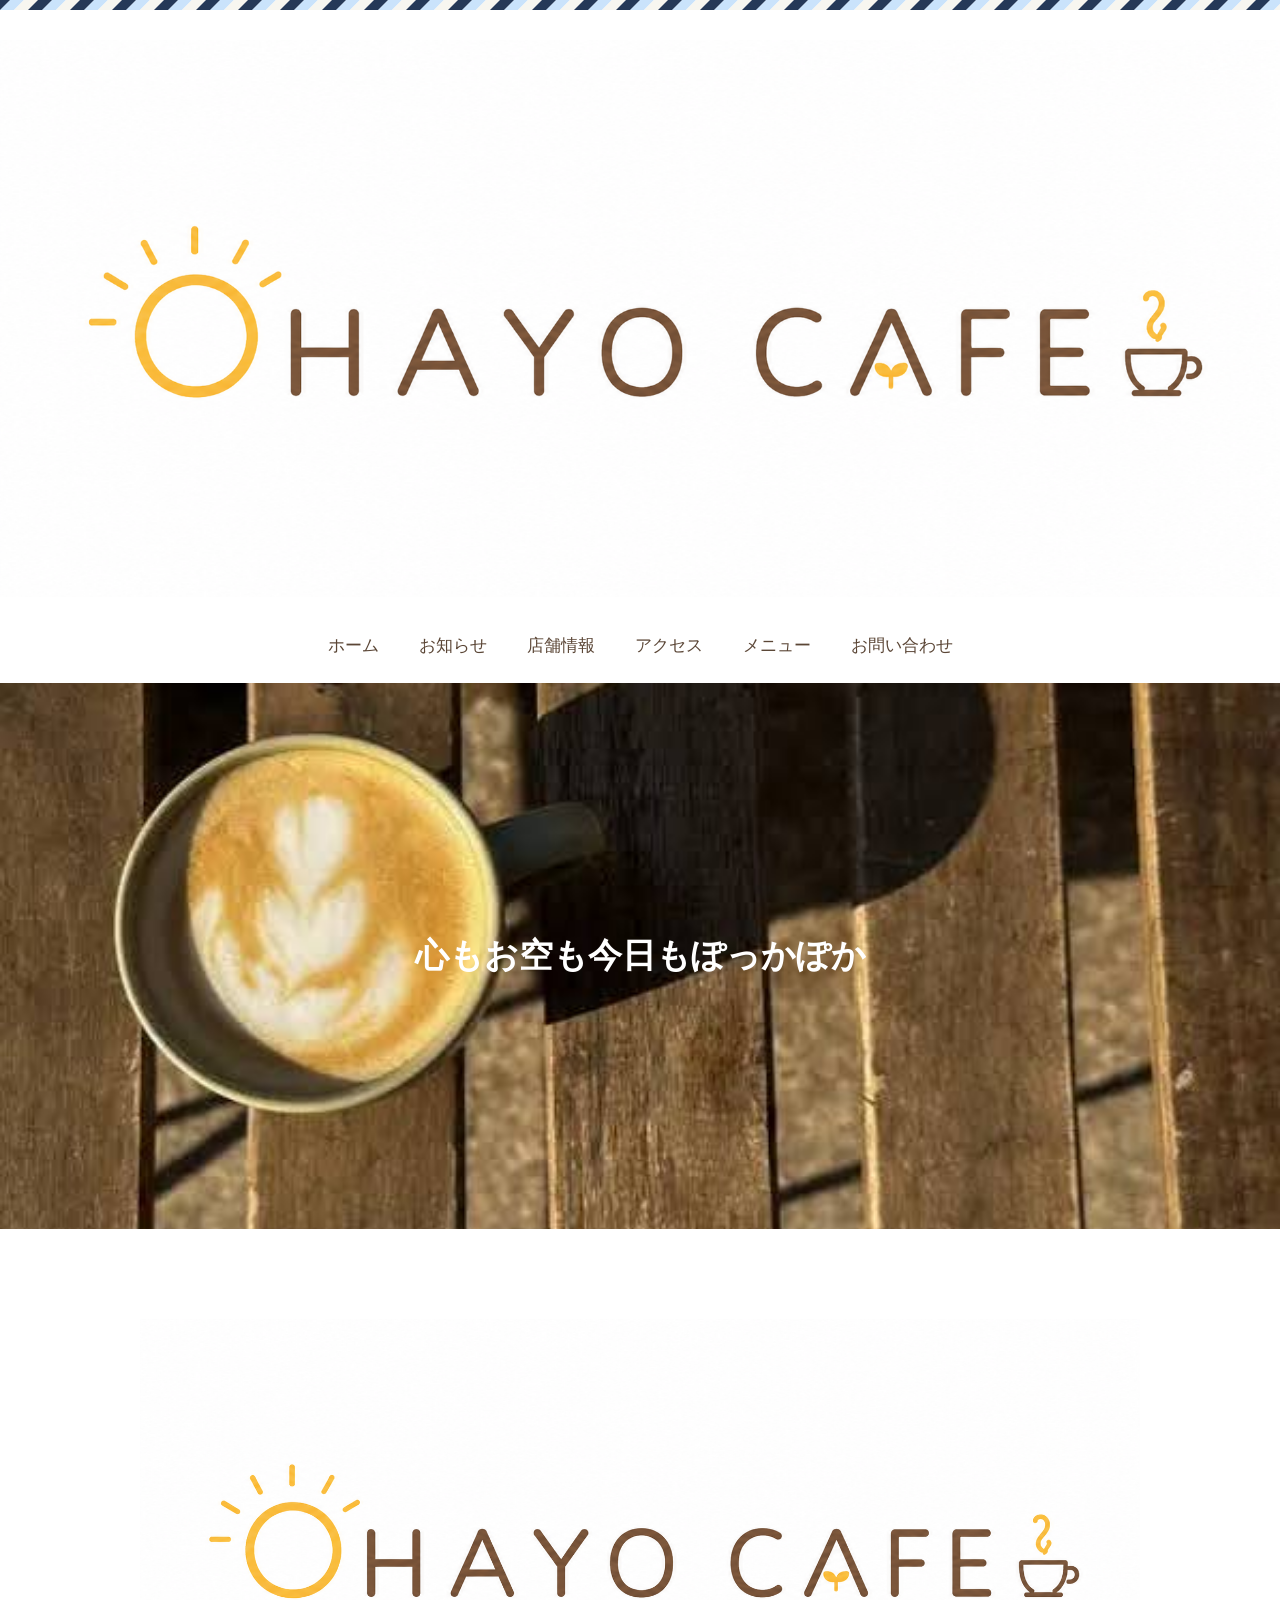
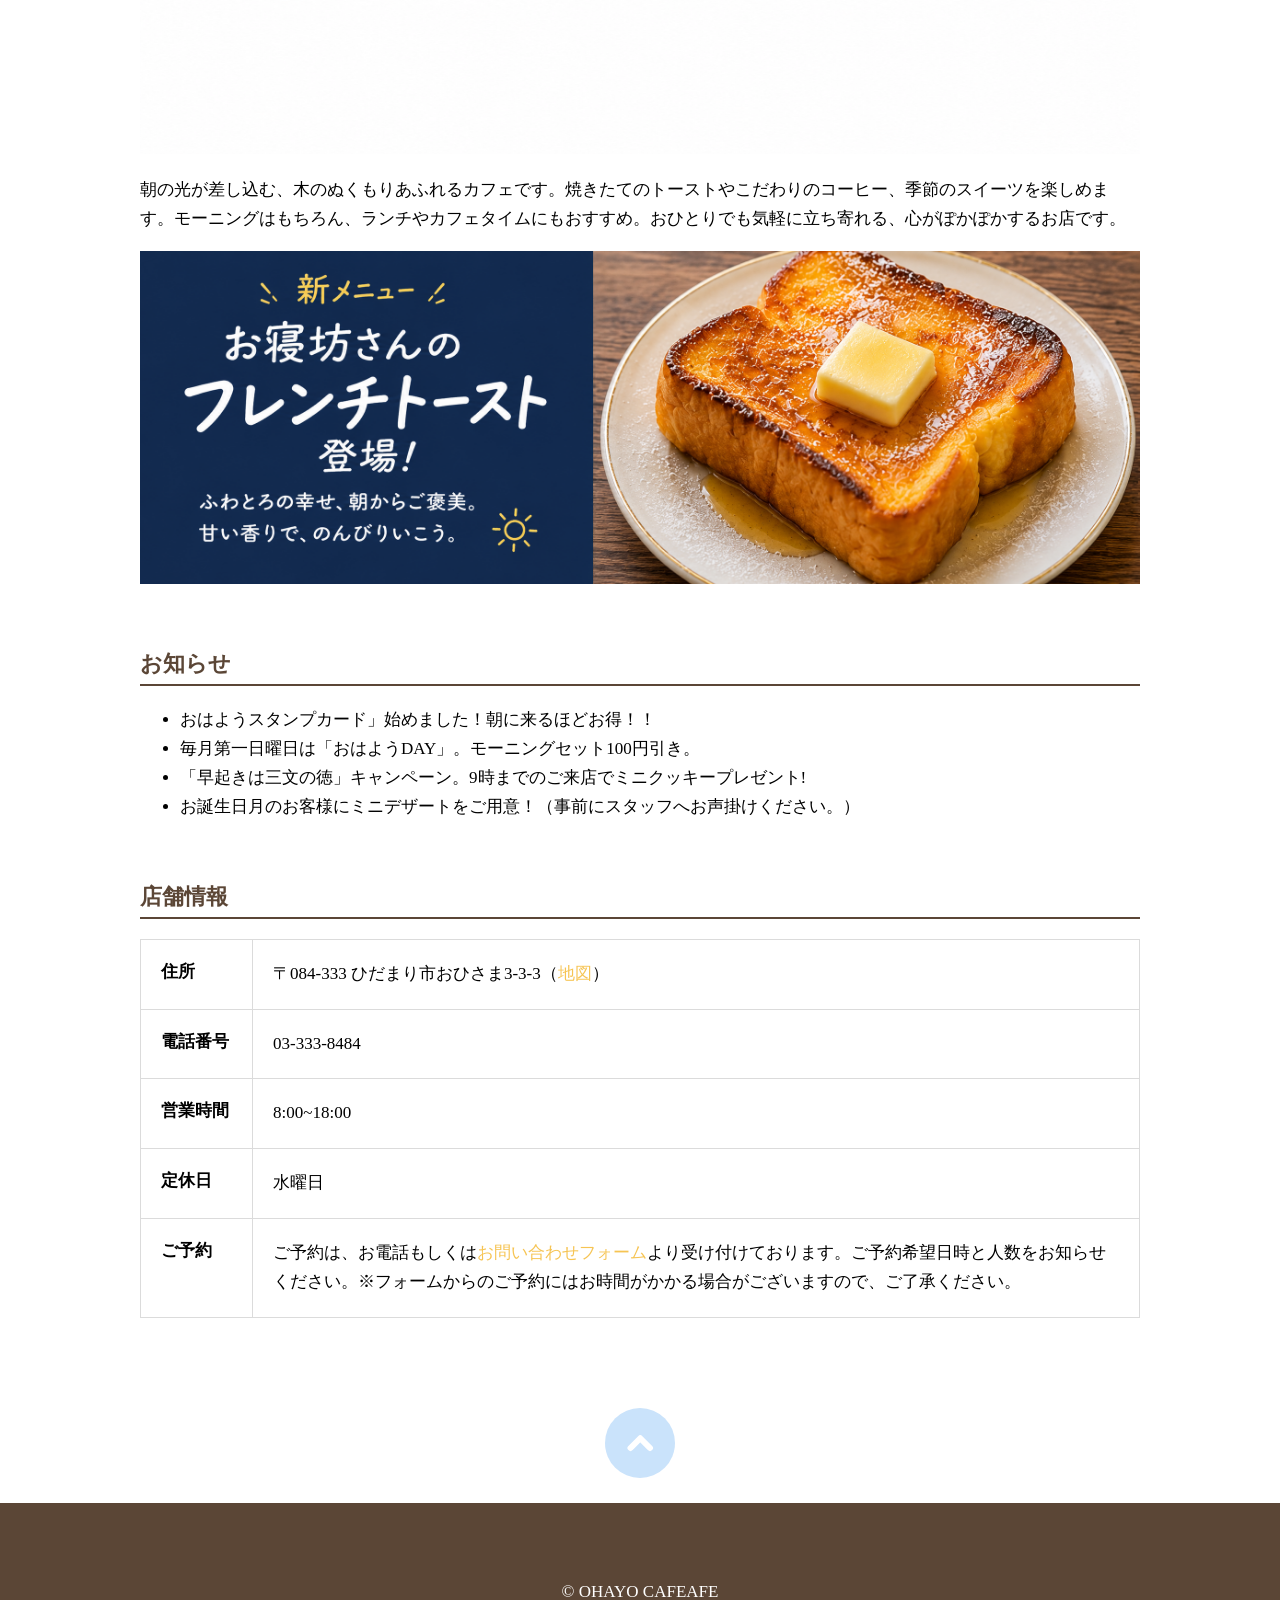
<file: index.html>
<!DOCTYPE html>
<html>
<head>
<meta charset="UTF-8">
<meta name="viewport" content="width=device-width, initial-scale=1">
<title>OHAYO CAFE</title>
<link rel="stylesheet" href="css/style.css">
</head>
<body id="top">
<!--　ヘッダー　-->
    <header class="header">
     <div class="logo">
        <a href="index.html"><img src="images/logo.ohayo.png" alt="OHAYO CAFE"></a>
     </div>
<nav class="nav">
    <ul> 
    <li><a href="index.html">ホーム</a></li>
    <li><a href="index.html#news">お知らせ</a></li>
    <li><a href="index.html#shop">店舗情報</a></li>
    <li><a href="access.html">アクセス</a></li>
    <li><a href="menu.html">メニュー</a></li>
    <li><a href="contact.html">お問い合わせ</a></li>
    
    </ul>
</nav>
    </header>
<!-- ヘッダーここまで -->
    <h1 class="hero index">心もお空も今日もぽっかぽか</h1>
<!-- メイン -->
    <main>
        <div class="logo-ohayo">
        <img src="images/logo.ohayo.png" alt="OHAYO CAFE"></div>
        <p>朝の光が差し込む、木のぬくもりあふれるカフェです。焼きたてのトーストやこだわりのコーヒー、季節のスイーツを楽しめます。モーニングはもちろん、ランチやカフェタイムにもおすすめ。おひとりでも気軽に立ち寄れる、心がぽかぽかするお店です。

</p>
        <img src="images/banner.png" alt="新メニュー「お寝坊さんのフレンチトースト」登場！">



         <div id="news">
                <h2>お知らせ</h2>
                <ul>
                    <li>おはようスタンプカード」始めました！朝に来るほどお得！！</li>
                    <li>毎月第一日曜日は「おはようDAY」。モーニングセット100円引き。</li>
                    <li>「早起きは三文の徳」キャンペーン。9時までのご来店でミニクッキープレゼント!</li>
                    <li>お誕生日月のお客様にミニデザートをご用意！（事前にスタッフへお声掛けください。）</li>
                </ul>
        </div>

        <div id="shop">
           <h2>店舗情報</h2>
           <table class="shop-info">
    <tr>
        <th>住所</th>
        <td>〒084-333 ひだまり市おひさま3-3-3（<a href="access.html">地図</a>）</td>
    </tr>

    <tr>
        <th>電話番号</th>
        <td>03-333-8484
　　</td>
    </tr>

    <tr>
        <th>営業時間</th>
        <td>8:00~18:00
</td>
    </tr>

    <tr>
        <th>定休日</th>
        <td>水曜日</td>
    </tr>

    <tr>
        <th>ご予約</th>
        <td>ご予約は、お電話もしくは<a href="contact.html">お問い合わせフォーム</a>より受け付けております。ご予約希望日時と人数をお知らせください。※フォームからのご予約にはお時間がかかる場合がございますので、ご了承ください。
</td>
    </tr>

</table>
        </div>
    </main>
<!-- メインここまで -->
 <!-- フッター -->
    <footer>
        <div class="gotop">
                <a href="#top">
                <img src="images/gotop.svg" alt="ページトップへ戻る"></a>
        </div>
<p class="copyright">&copy; OHAYO CAFE</Canvas>AFE</p>
    </footer>
<!-- フッターここまで -->
</body>
</html>
</file>
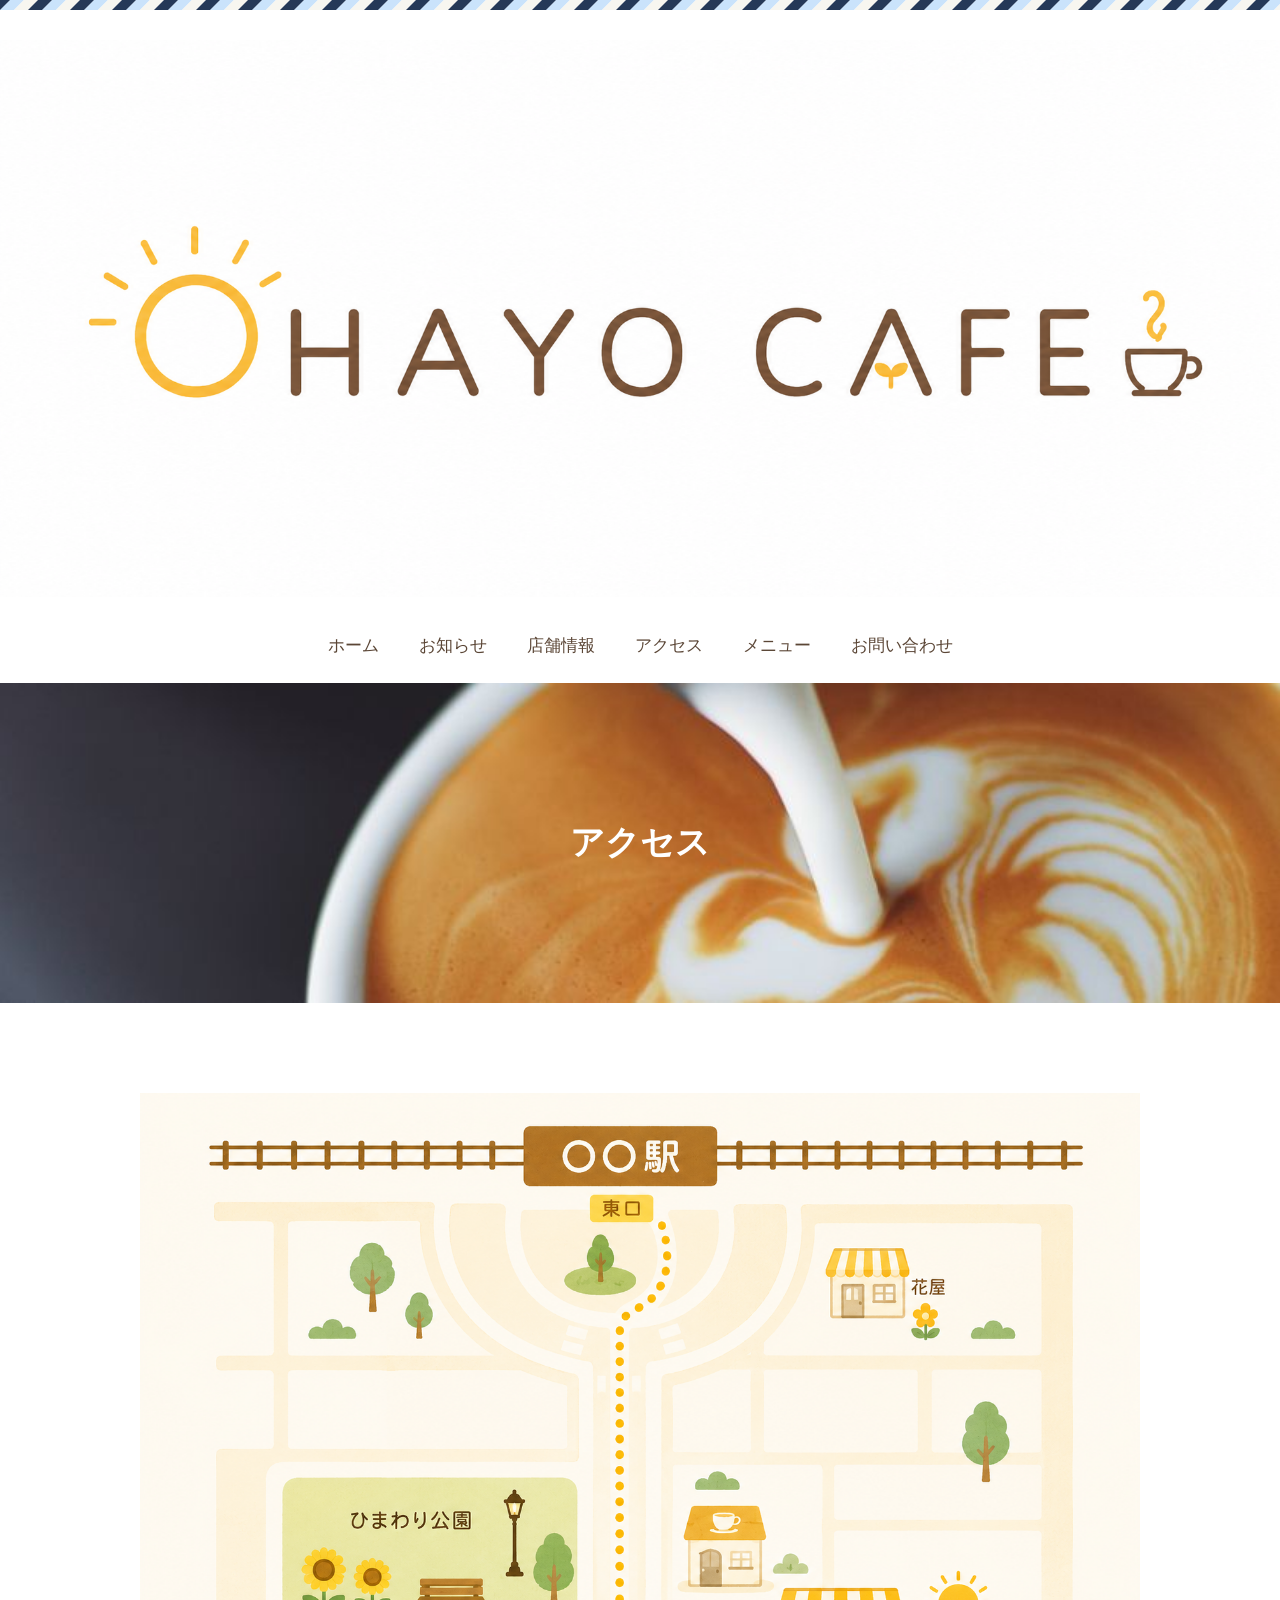
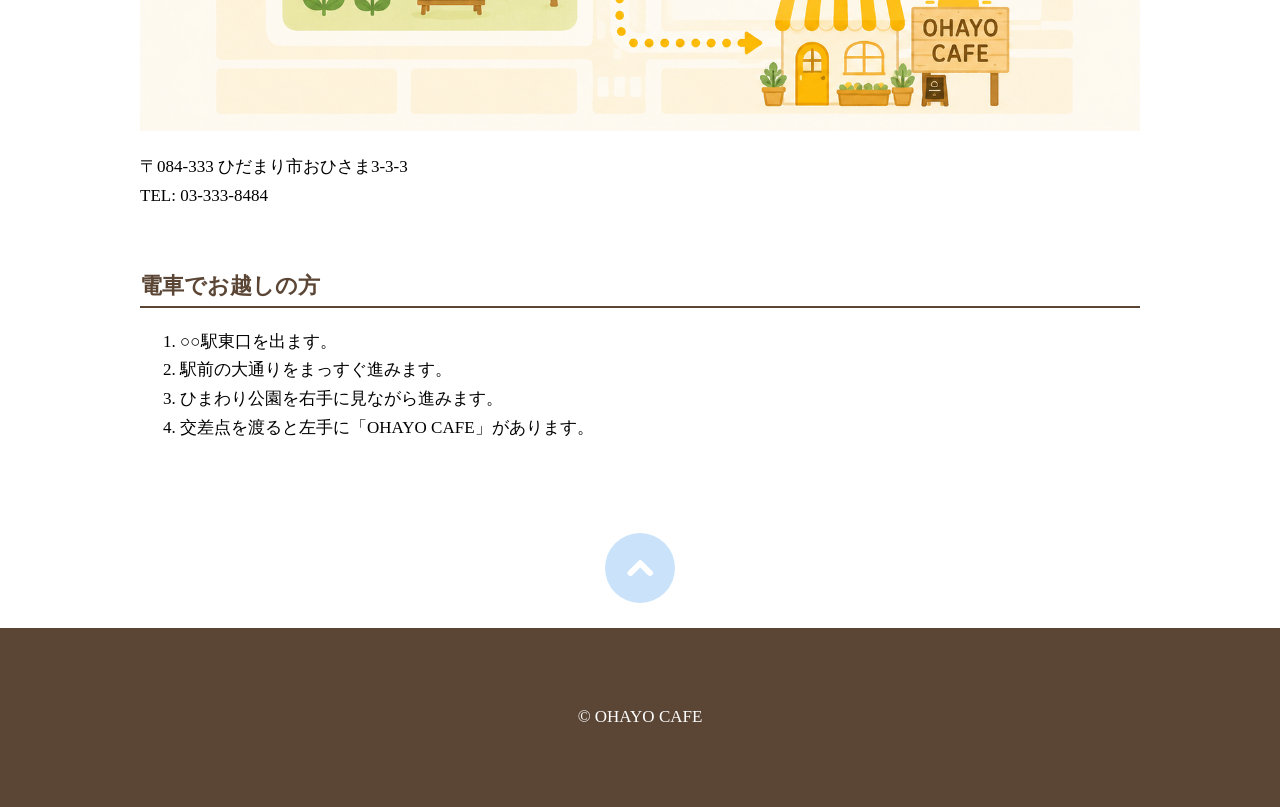
<file: access.html>
<!DOCTYPE html>
<html>
<head>
<meta charset="UTF-8">
<meta name="viewport" content="width=device-width, initial-scale=1">
<title>アクセス | OHAYO CAFE</title>
<link rel="stylesheet" href="css/style.css">
</head>
<body id="top">
<!--　ヘッダー　-->
    <header class="header">
     <div class="logo">
        <a href="index.html"><img src="images/logo.ohayo.png" alt="OHAYO CAFE"></a>
     </div>
<nav class="nav">
    <ul> 
    <li><a href="index.html">ホーム</a></li>
    <li><a href="index.html#news">お知らせ</a></li>
    <li><a href="index.html#shop">店舗情報</a></li>
    <li><a href="access.html">アクセス</a></li>
    <li><a href="menu.html">メニュー</a></li>
    <li><a href="contact.html">お問い合わせ</a></li>
     </ul>
</nav>
    </header>
<!-- ヘッダーここまで -->
    <h1 class="hero access">アクセス</h1>
<!-- メイン -->
    <main>
      <img src="images/map1.png" alt="地図">
      <p>
        〒084-333 ひだまり市おひさま3-3-3<br>
        TEL: 03-333-8484
      </p> 
      <h2>電車でお越しの方</h2>
      <ol>
        <li>○○駅東口を出ます。</li>
        <li>駅前の大通りをまっすぐ進みます。</li>
        <li>ひまわり公園を右手に見ながら進みます。</li>
        <li>交差点を渡ると左手に「OHAYO CAFE」があります。</li>
      </ol>
    </main>
<!-- メインここまで -->
 <!-- フッター -->
    <footer>
        <div class="gotop">
                <a href="#top">
                <img src="images/gotop.svg" alt="ページトップへ戻る"></a>
        </div>
<p class="copyright">&copy; OHAYO CAFE</p>
    </footer>
<!-- フッターここまで -->
</body>
</html>
</file>
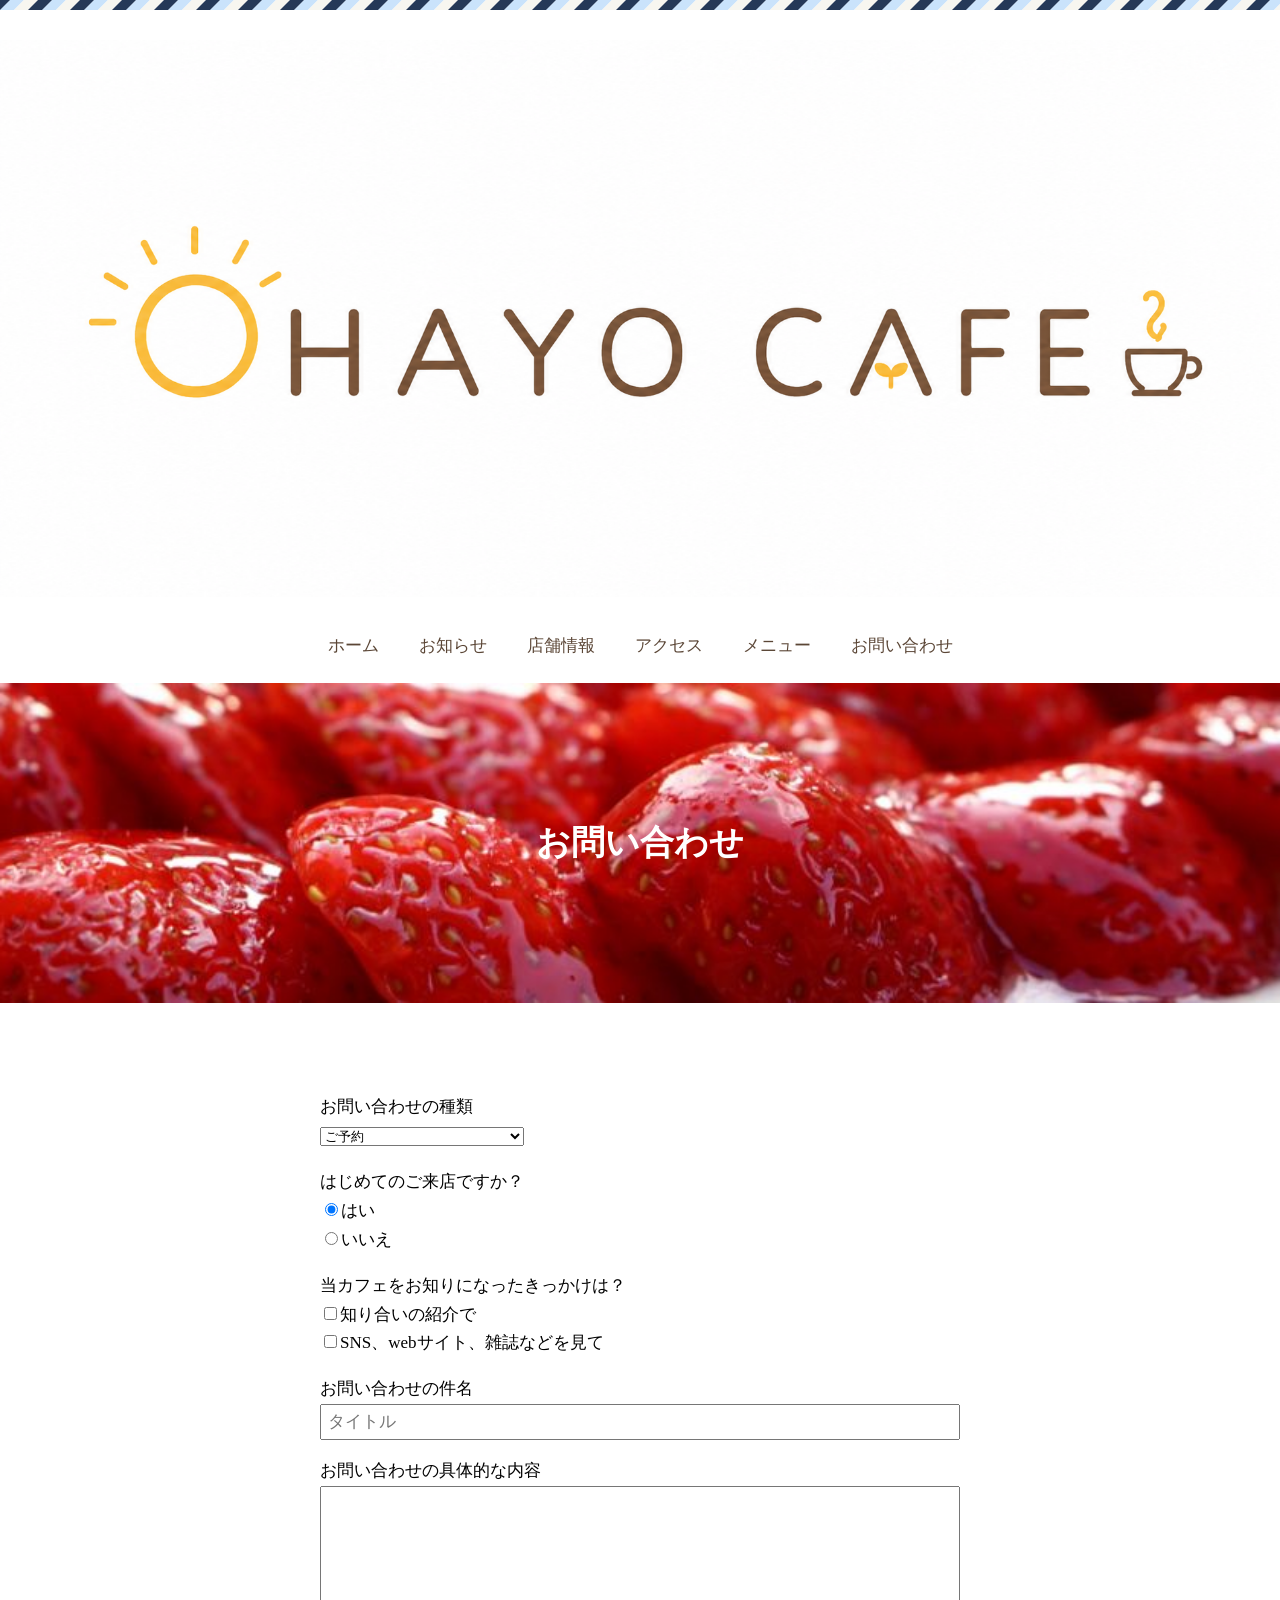
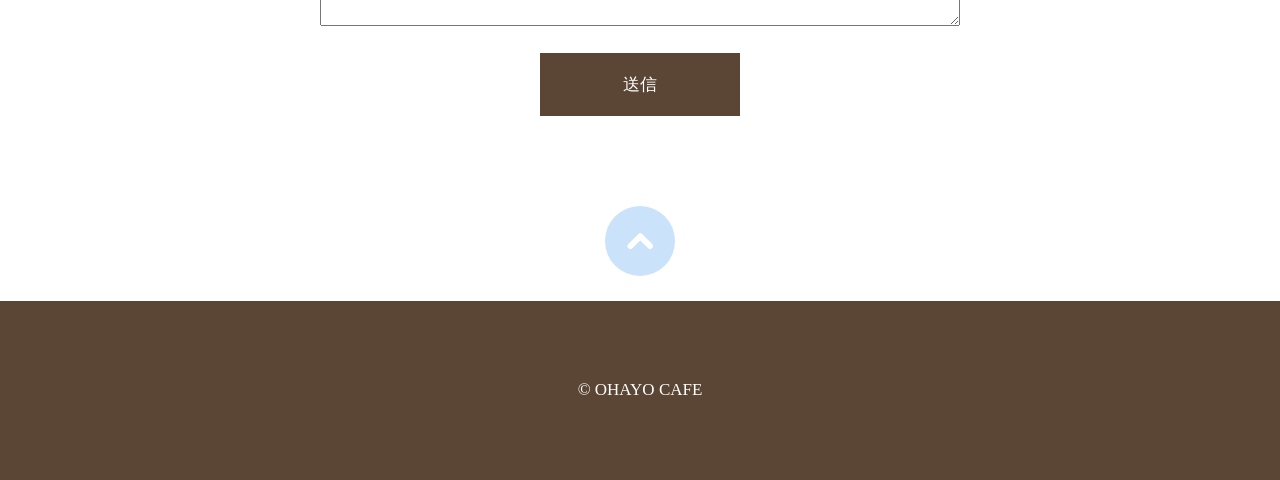
<file: contact.html>
<!DOCTYPE html>
<html>
<head>
<meta charset="UTF-8">
<meta name="viewport" content="width=device-width, initial-scale=1">
<title>お問い合わせ | OHAYO CAFE</title>
<link rel="stylesheet" href="css/style.css">
</head>
<body id="top">
<!--　ヘッダー　-->
    <header class="header">
     <div class="logo">
        <a href="index.html"><img src="images/logo.ohayo.png" alt="OHAYO CAFE"></a>
     </div>
<nav class="nav">
    <ul> 
    <li><a href="index.html">ホーム</a></li>
    <li><a href="index.html#news">お知らせ</a></li>
    <li><a href="index.html#shop">店舗情報</a></li>
    <li><a href="access.html">アクセス</a></li>
    <li><a href="menu.html">メニュー</a></li>
    <li><a href="contact.html">お問い合わせ</a></li>
     </ul>
</nav>
    </header>
<!-- ヘッダーここまで -->
    <h1 class="hero contact">お問い合わせ</h1>
<!-- メイン -->
    <main>
        <form action="result.html">
            <p>
                <label for="kind">お問い合わせの種類</label><br>
                <select name="kind" id="kind">
                    <option value="1">ご予約</option>
                    <option value="2">イベントに関するお問い合わせ</option>
                    <option value="3">その他</option>
                </select>
            </p>
            <p>
                はじめてのご来店ですか？<br>
                <label><input type="radio" name="first" value="yes" checked>はい</label><br>
                <label><input type="radio" name="first" value="no">いいえ</label>
            </p>
            <p>
                当カフェをお知りになったきっかけは？<br>
                <label><input type="checkbox" name="how" value="friend">知り合いの紹介で</label><br>
                <label><input type="checkbox" name="how" value="magazine">SNS、webサイト、雑誌などを見て</label>
            </p>
            <p>
                <label>お問い合わせの件名</label><br>
                <input type="text" name="subject" placeholder="タイトル" id="subject">
            </p>
            <p>
               <label> お問い合わせの具体的な内容</label><br>
               <textarea name="message" id="message"></textarea>
            </p>
            <p class="submit">
                <input type="submit" value="送信"
            </p>
        </form>
    </main>
<!-- メインここまで -->
 <!-- フッター -->
    <footer>
        <div class="gotop">
                <a href="#top">
                <img src="images/gotop.svg" alt="ページトップへ戻る"></a>
        </div>
<p class="copyright">&copy; OHAYO CAFE</p>
    </footer>
<!-- フッターここまで -->
</body>
</html>
</file>
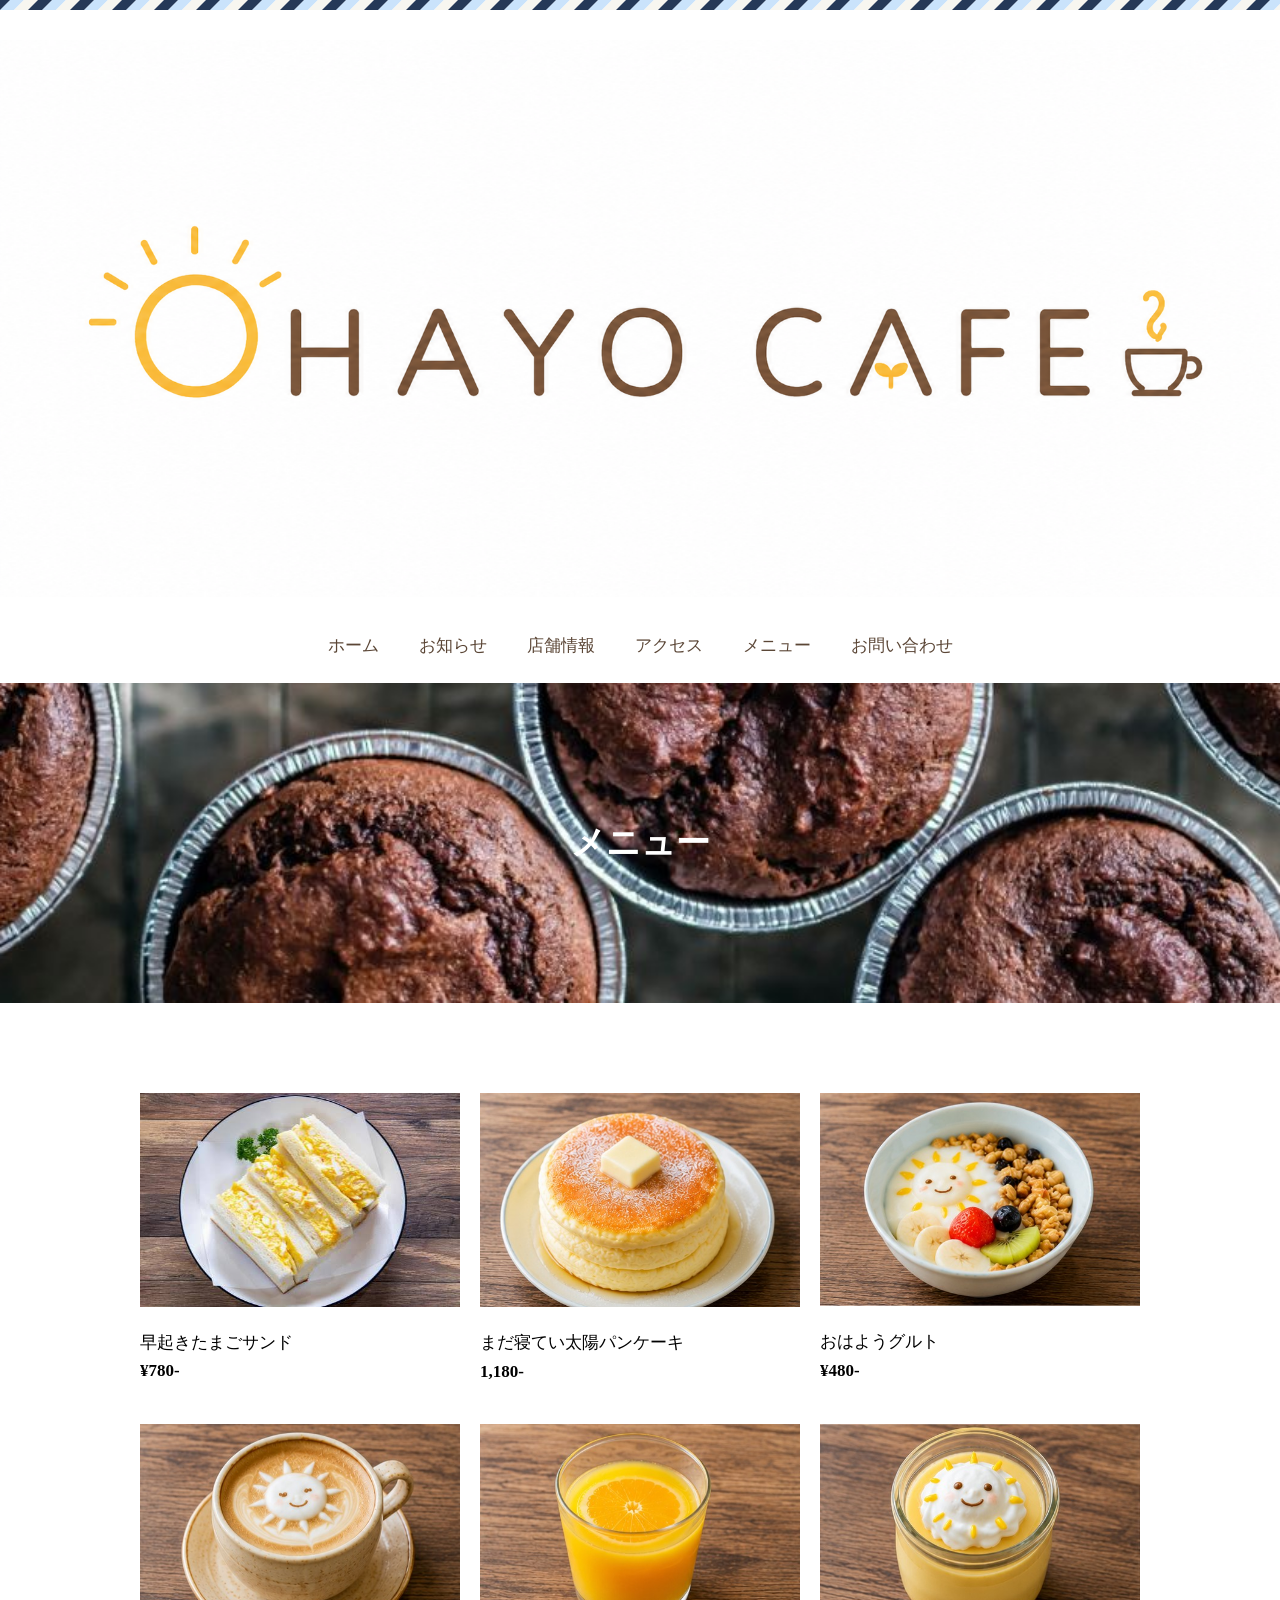
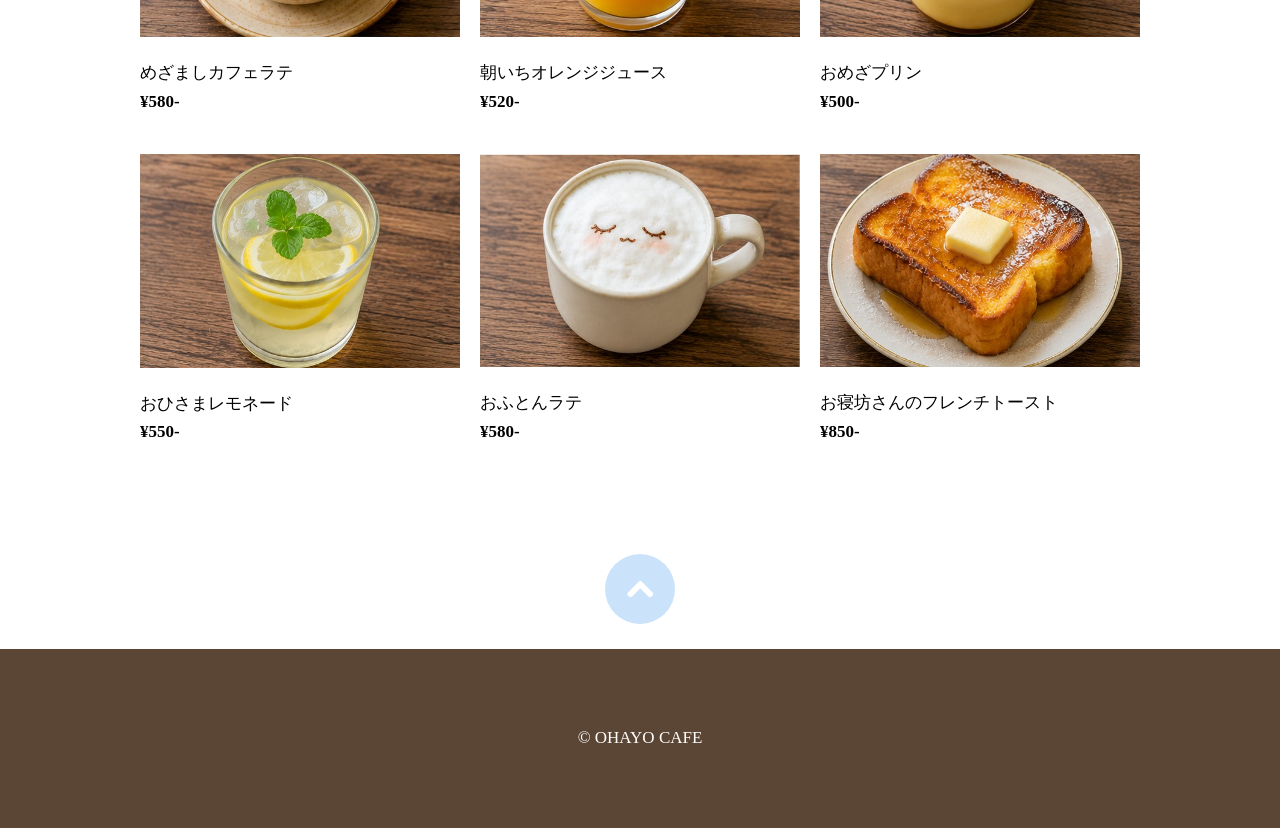
<file: menu.html>
<!DOCTYPE html>
<html>
<head>
<meta charset="UTF-8">
<meta name="viewport" content="width=device-width, initial-scale=1">
<title>メニュー | OHAYO CAFE</title>
<link rel="stylesheet" href="css/style.css">
</head>
<body id="top">
<!--　ヘッダー　-->
    <header class="header">
     <div class="logo">
        <a href="index.html"><img src="images/logo.ohayo.png" alt="OHAYO CAFE"></a>
     </div>
<nav class="nav">
    <ul> 
    <li><a href="index.html">ホーム</a></li>
    <li><a href="index.html#news">お知らせ</a></li>
    <li><a href="index.html#shop">店舗情報</a></li>
    <li><a href="access.html">アクセス</a></li>
    <li><a href="menu.html">メニュー</a></li>
    <li><a href="contact.html">お問い合わせ</a></li>
    </ul>
</nav>
    </header>
<!-- ヘッダーここまで -->
    <h1 class="hero menu">メニュー</h1>
<!-- メイン -->
    <main>
      <div class="items">
        <div class="item">
          <img src="images/item11.jpg" alt="早起きたまごサンド">
          <p>
            早起きたまごサンド<br>
            <strong>¥780-</strong>
          </p>
        </div>
        <div class="item">
          <img src="images/item12.jpg" alt="まだ寝てい太陽パンケーキ">
          <p>
            まだ寝てい太陽パンケーキ<br>
            <strong>1,180-</strong>
          </p>
        </div>
        <div class="item">
          <img src="images/item13.jpg" alt="おはようグルト">
          <p>
            おはようグルト<br>
            <strong>¥480-</strong>
          </p>
        </div>
        <div class="item">
          <img src="images/item14.jpg" alt="めざましカフェラテ">
          <p>
            めざましカフェラテ<br>
            <strong>¥580-</strong>
          </p>
        </div>
        <div class="item">
          <img src="images/item15.jpg" alt="朝いちオレンジジュース">
          <p>
            朝いちオレンジジュース<br>
            <strong>¥520-</strong>
          </p>
        </div>
        <div class="item">
          <img src="images/item16.jpg" alt="おめざプリン">
          <p>
            おめざプリン<br>
            <strong>¥500-</strong>
          </p>
        </div>
        <div class="item">
          <img src="images/item17.jpg" alt="おひさまレモネード">
          <p>
            おひさまレモネード<br>
            <strong>¥550-</strong>
          </p>
        </div>
        <div class="item">
          <img src="images/item18.jpg" alt="おふとんラテ">
          <p>
            おふとんラテ<br>
            <strong>¥580-</strong>
          </p>
        </div>
        <div class="item">
          <img src="images/item19.jpg" alt="お寝坊さんのフレンチトースト">
          <p>
            お寝坊さんのフレンチトースト<br>
            <strong>¥850-</strong>
          </p>
        </div>
      </div>
    </main>
<!-- メインここまで -->
 <!-- フッター -->
    <footer>
        <div class="gotop">
                <a href="#top">
                <img src="images/gotop.svg" alt="ページトップへ戻る"></a>
        </div>
<p class="copyright">&copy; OHAYO CAFE</p>
    </footer>
<!-- フッターここまで -->
</body>
</html>
</file>
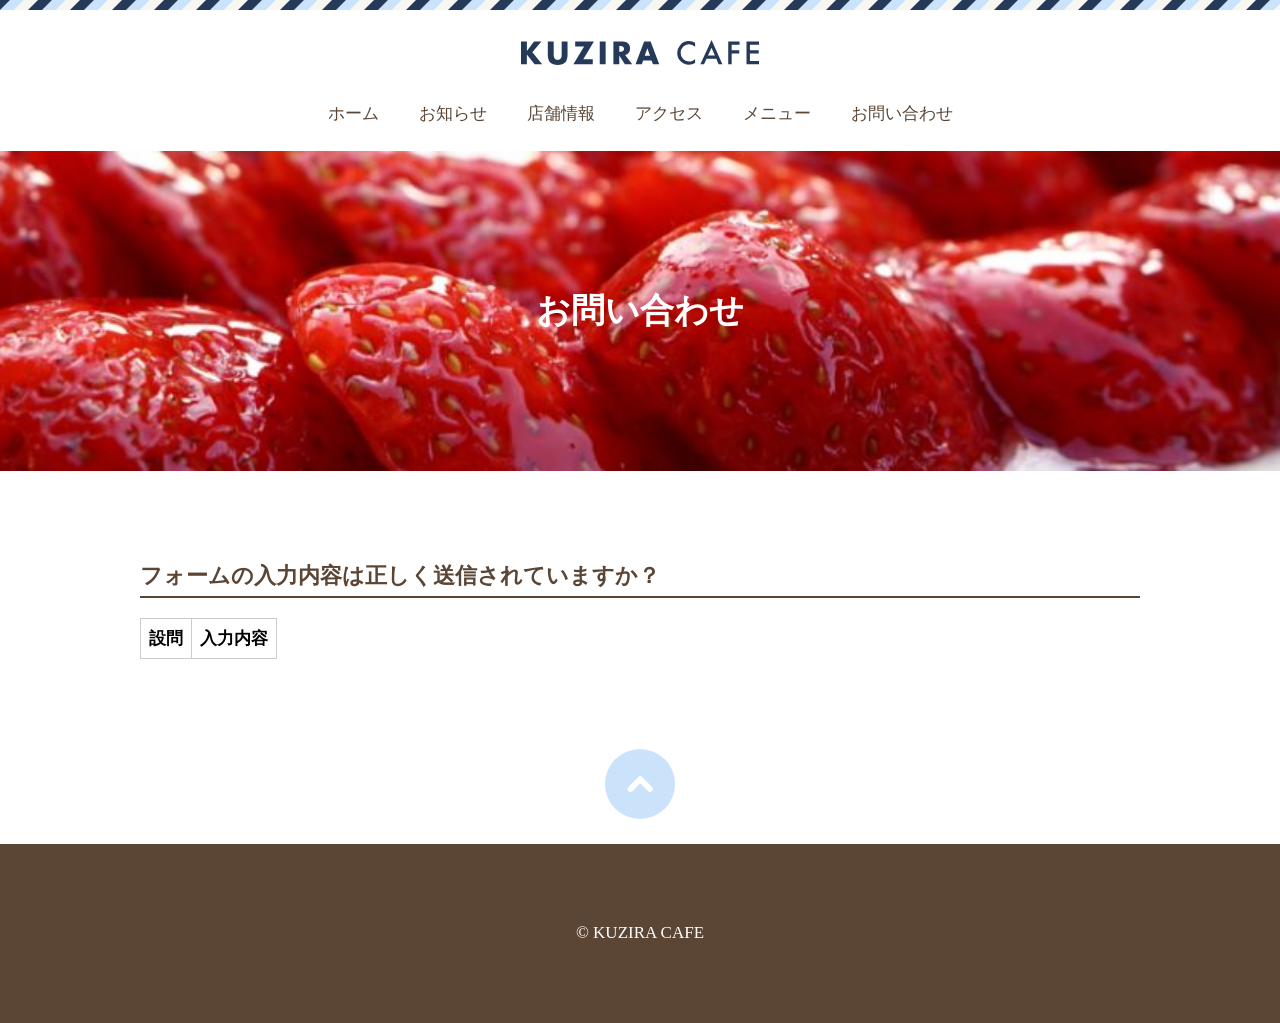
<file: result.html>
<!DOCTYPE html>
<html>
<head>
    <meta charset="UTF-8">
    <meta http-equiv="X-UA-Compatible" content="IE=edge">
    <meta name="viewport" content="width=device-width, initial-scale=1">
    <title>フォーム入力内容の確認 | KUZIRA CAFE</title>
    <link rel="stylesheet" href="css/style.css">
    <style>
        .result {
            border-collapse: collapse;
        }
        .result th, .result td {
            border: 1px solid #ccc;
            padding: 8px;
        }
    </style>
</head>
<body id="top">
    <!-- ヘッダー -->
    <header class="header">
        <div class="logo">
            <div class="logomark"><a href="index.html"><img src="images/logo.svg" alt="KUZIRA CAFE"></a></div>
        </div>
        <nav class="nav">
            <ul>
                <li><a href="index.html">ホーム</a></li>
                <li><a href="index.html#news">お知らせ</a></li>
                <li><a href="index.html#shop">店舗情報</a></li>
                <li><a href="access.html">アクセス</a></li>
                <li><a href="menu.html">メニュー</a></li>
                <li><a href="contact.html">お問い合わせ</a></li>
            </ul>
        </nav>
    </header>
    <!-- ヘッダーここまで -->
    <!-- 見出し&ヒーロー -->
    <h1 class="hero contact">お問い合わせ</h1>
    <!-- 見出し&ヒーローここまで -->
    <!-- メイン -->
    <main>
        <h2>フォームの入力内容は正しく送信されていますか？</h2>
        <table id="result" class="result">
            <tr>
                <th>設問</th>
                <th>入力内容</th>
            </tr>
        </table>
    </main>
    <!-- メインここまで -->
    <!-- フッター -->
    <footer>
        <div class="gotop">
            <a href="#top"><img src="images/gotop.svg" alt="ページトップへ戻る"></a>
        </div>
        <p class="copyright">&copy; KUZIRA CAFE</p>
    </footer>
    <!-- フッターここまで -->
    <script>
        'use strict';

        const render = function(q) {
            const parent = document.getElementById('result');
            for (const item of q) {
                parent.insertAdjacentHTML('beforeend', `<tr><td>${item[0]}</td><td>${item[1]}</td></tr>`);
            }
        }

        window.addEventListener('DOMContentLoaded', (e) => {
            try {
                const urlParam = decodeURIComponent(location.search.replace(/\+/g, ' ')).slice(1);
                const qList = urlParam.split('&');
                const queries = [];
                for (const item of qList) {
                    const split = item.split('=');
                    queries.push([split[0], split[1].split('<').join('&lt;').split('>').join('&gt;')]);
                }
                render(queries);
            } catch(err) {
                console.log(err);
            }
        });
    </script>
</body>
</html>
</file>
<file: css/style.css>
/* すべてのページに適用される設定*/
html {
  font-size: 17px;
  font-family: "遊明朝",serif;
}
*{
  box-sizing: border-box; 
}
body{
    margin: 0 0 0 0; 
}
p, li, td {
    line-height: 1.7;
}
a:link {
    color: #f6c453;
    text-decoration: none;
}
a:visited {
    color: #f6c453;
    text-decoration: none;
}
a:hover {
    color: #f6c453;
    text-decoration: underline;
}
a:active {
    color: #f6c453;
    text-decoration: underline;
}
img{
  max-width: 100%; 
}

/* すべてのページに適用 - ヘッダー*/
.header {
    padding-top: 40px;
    background-image: url(../images/stripe.png);
    background-repeat: repeat-x;
}
.logo {
    text-align: center;
}
.nav ul {
  margin: 30px 0 0 0;
  padding: 0;
  list-style-type: none;

  display: flex;
  justify-content: center;
  gap: 40px;
}
.nav a:link {
    color: #5b4636;
}
.nav a:visited {
    color: #5b4636;
}
.nav a:hover {
    text-decoration: none;
}
.nav a:active {
    text-decoration: none;
}

/* すべてのページに適用 - ヒーロー */
.hero {
    padding: 137px 0;
    background-repeat: no-repeat;
    background-position: center;
    background-size: cover;
    color: #FFFFFF;
    text-align: center
}
.hero.index {
    padding: 250px 0;
    background-image:url(../images/home-hero1.jpg);
}
.hero.access {
    background-image: url(../images/access-hero.jpg);
}
.hero.menu {
    background-image: url(../images/menu-hero.jpg);
}
.hero.contact {
    background-image: url(../images/contact-hero.jpg);
}

/* すべてのページに適用 - メイン */
main {
  margin: 90px auto 90px auto;
  max-width: 1000px;
}
main h2 {
    margin: 60px 0 20px 0; 
    border-bottom: 2px solid #5b4636;
    padding: 0 0 5px 0;
    color: #5b4636;
    font-size: 1.3rem;
}

/* すべてのページに適用 - フッター */
.gotop {
text-align: center;
}
.copyright {
    margin-top: 20px;
    margin-bottom: 0;
    padding-top: 75px; 
    padding-bottom: 75px; 
    background-color:#5b4636;
    color: #FFFFFF;
text-align: center;
}

/* 個別のスタイル */
/* index.html */
.logo-ohayo {
    text-align: center; 
}
.shop-info {
    border-collapse: collapse;
}
.shop-info th, .shop-info td {
    border: 1px solid #DBDBDB;
    padding: 20px;
}
.shop-info th {
    width: 112px;
    text-align: left;
    vertical-align: top;
}

/* menu.html */
.items {
    display: grid;
    grid-template-columns: 1fr 1fr 1fr;
    gap: 20px;
}

/* contact.html */
 form {
 margin: 0 auto;
 max-width: 640px;
 }
 input[type="text"], textarea{
    padding: 6px;
    width: 100%;
    font-size: 1rem;
 }
 textarea{
    height: 140px;
 }
 .submit {
    text-align: center;
 }
 input[type="submit"]{
    border: none;
    padding: 20px;
    width: 200px;
    background-color: #5b4636;
    color: #FFFFFF;
    font-size: 1rem;
 }

 /* モバイル対応 */
 @media (max-width: 767px) {
    .nav ul {
        flex-wrap: wrap;
        gap: 20px;
    }
    main { 
        padding: 0 4%; 
    }

    /* index.html */
    .hero.index {
        padding: 28vh 0;
    }
    
    /* menu.html */
    .items {
        grid-template-columns: 1fr 1fr;
    }
 }
</file>
